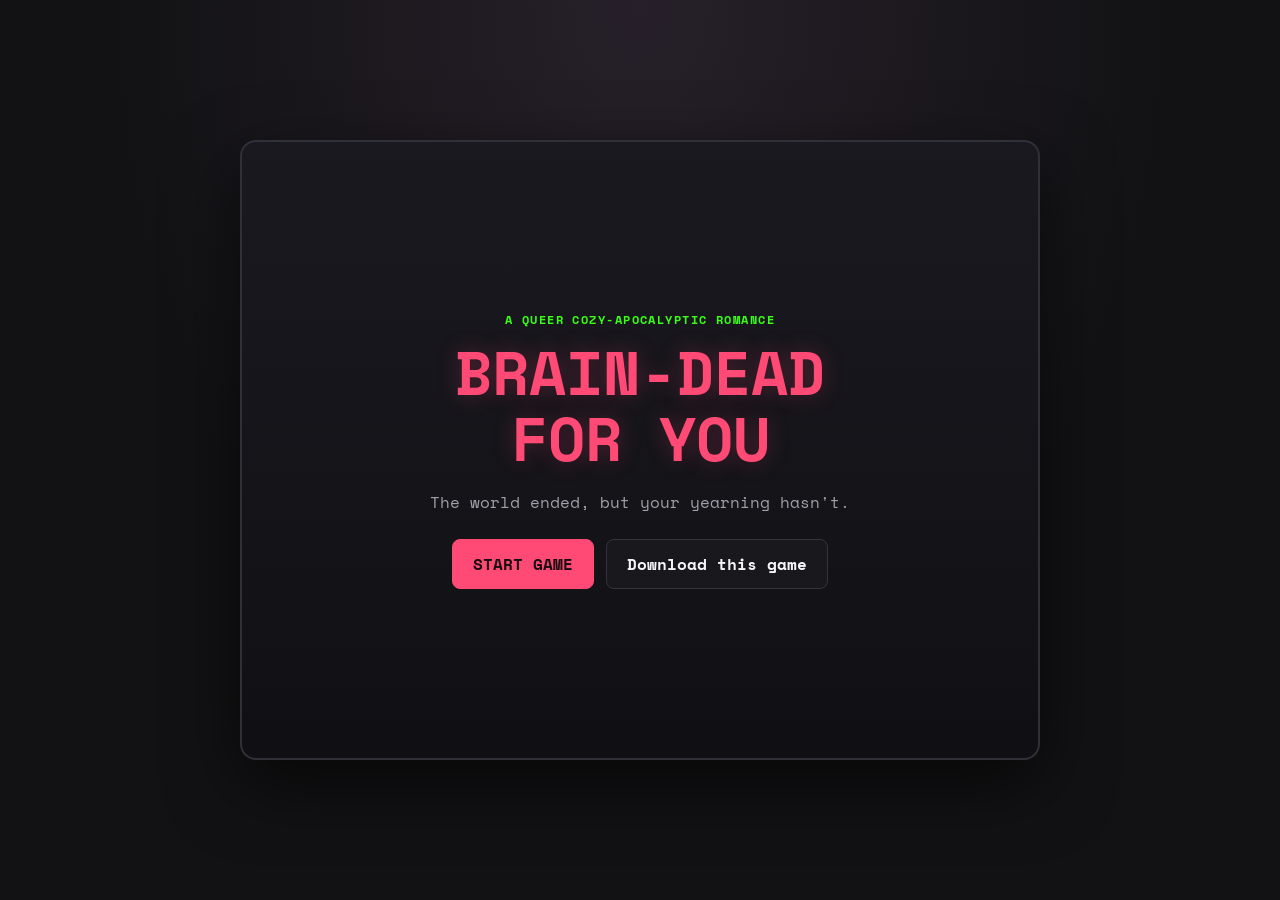
<file: index.html>
<!DOCTYPE html>
<html lang="en">
<head>
  <meta charset="UTF-8">
  <meta name="viewport" content="width=device-width, initial-scale=1.0">
  <meta name="theme-color" content="#121214">
  <title>Brain-Dead For You — Zombie Romance</title>
  <link rel="stylesheet" href="style.css">
  <script src="script.js" defer></script>
</head>
<body>
  <main id="game-container" aria-label="Brain-Dead For You visual novel">
    <div id="hud" aria-live="polite" hidden>
      <div id="hunger-display" class="stat-badge">🧠 HUNGER: 30%</div>
      <div id="affection-display" class="stat-badge">💖 AFFECTION: 0</div>
    </div>

    <section id="screen-start" class="screen active" aria-labelledby="start-title">
      <p class="eyebrow">A queer cozy-apocalyptic romance</p>
      <h1 id="start-title" class="title-logo">BRAIN-DEAD<br>FOR YOU</h1>
      <p class="intro-copy">The world ended, but your yearning hasn't.</p>
      <div class="start-actions">
        <button class="btn btn-primary" type="button" data-action="start">Start game</button>
        <a class="btn btn-secondary" href="download.html" download>Download this game</a>
      </div>
    </section>

    <section id="screen-char-select" class="screen" aria-labelledby="protagonist-title" hidden>
      <p class="eyebrow">First, who are you?</p>
      <h2 id="protagonist-title">Choose your protagonist</h2>
      <div class="option-grid">
        <button class="btn character-option" type="button" data-protagonist="Ash">
          <span class="option-name">Ash <small>(he/him)</small></span>
          <span class="option-description">Soft-hearted art student with extra feelings.</span>
        </button>
        <button class="btn character-option" type="button" data-protagonist="Cleo">
          <span class="option-name">Cleo <small>(she/her)</small></span>
          <span class="option-description">Alt-rock riot grrrl with a chaotic heart.</span>
        </button>
      </div>
      <button class="text-button" type="button" data-action="back-start">Back</button>
    </section>

    <section id="screen-crush-select" class="screen" aria-labelledby="crush-title" hidden>
      <p class="eyebrow">Someone has your heart</p>
      <h2 id="crush-title">Choose your crush</h2>
      <div id="crush-options" class="option-grid"></div>
      <button class="text-button" type="button" data-action="back-protagonist">Back</button>
    </section>

    <section id="screen-game" class="screen game-screen" aria-label="Story" hidden>
      <div id="stage" aria-hidden="true">
        <div id="player-sprite" class="sprite"></div>
        <div id="crush-sprite" class="sprite"></div>
      </div>
      <div id="dialogue-container" aria-live="polite" aria-atomic="true">
        <p id="act-label" class="act-label"></p>
        <div id="speaker-name">System</div>
        <p id="dialogue-text"></p>
        <div id="choices-box" class="choices-box"></div>
        <button id="next-btn" class="btn btn-primary next-button" type="button" data-action="next">Next <span aria-hidden="true">→</span></button>
      </div>
    </section>

    <section id="screen-end" class="screen" aria-labelledby="end-title" hidden>
      <p class="eyebrow">Your story ends… for now</p>
      <h2 id="end-title" class="title-logo">THE END</h2>
      <p id="end-text" class="ending-copy"></p>
      <button class="btn btn-primary" type="button" data-action="reset">Play again</button>
    </section>
  </main>
</body>
</html>
</file>
<file: style.css>
@import url('https://fonts.googleapis.com/css2?family=Space+Mono:wght@400;700&display=swap');

:root {
  color-scheme: dark;
  --bg-dark: #121214;
  --panel-bg: #1e1e24;
  --accent-pink: #ff4a75;
  --accent-green: #39ff14;
  --text-main: #f5f5f7;
  --text-muted: #a0a0aa;
  --border: #34343f;
}

* { box-sizing: border-box; }

body {
  min-height: 100vh;
  margin: 0;
  padding: 20px;
  display: grid;
  place-items: center;
  background: radial-gradient(ellipse at 50% 0%, #27202a 0%, var(--bg-dark) 58%);
  color: var(--text-main);
  font-family: 'Space Mono', 'Courier New', monospace;
}

button, a { font: inherit; }

#game-container {
  position: relative;
  width: min(100%, 800px);
  height: min(min(780px, calc(100dvh - 40px)), 620px);
  min-height: 500px;
  overflow: hidden;
  isolation: isolate;
  border: 2px solid #303039;
  border-radius: 16px;
  background: linear-gradient(180deg, #1a1920 0%, #101014 100%);
  box-shadow: 0 24px 70px #0009;
}

.screen {
  position: absolute;
  inset: 0;
  display: flex;
  flex-direction: column;
  align-items: center;
  justify-content: center;
  padding: clamp(20px, 5vw, 44px);
  text-align: center;
  animation: arrive 220ms ease-out;
}
.screen.active { display: flex; }
/* Keep inactive screens hidden even when they also have the .active display rule. */
.screen[hidden], #hud[hidden] { display: none !important; }

@keyframes arrive {
  from { opacity: 0; transform: translateY(6px); }
  to { opacity: 1; transform: translateY(0); }
}

.eyebrow, .act-label {
  margin: 0 0 12px;
  color: var(--accent-green);
  font-size: .75rem;
  font-weight: 700;
  letter-spacing: .12em;
  text-transform: uppercase;
}

.title-logo {
  margin: 0;
  color: var(--accent-pink);
  font-size: clamp(2.2rem, 8vw, 3.8rem);
  line-height: 1.08;
  text-shadow: 0 0 22px #ff4a7544;
}

h2 { margin: 0 0 18px; font-size: clamp(1.35rem, 4vw, 2rem); }
.intro-copy { margin: 18px 0 25px; color: var(--text-muted); }

.btn {
  display: inline-flex;
  align-items: center;
  justify-content: center;
  border: 1px solid #555563;
  border-radius: 8px;
  padding: 12px 20px;
  color: var(--text-main);
  background: #25252f;
  font-weight: 700;
  cursor: pointer;
  text-decoration: none;
  transition: transform 160ms ease, background 160ms ease, border-color 160ms ease, color 160ms ease;
}
.btn:hover, .btn:focus-visible {
  transform: translateY(-2px);
  border-color: var(--accent-pink);
  background: #39232c;
  outline: none;
}
.btn:focus-visible, .text-button:focus-visible { outline: 2px solid var(--accent-green); outline-offset: 3px; }
.btn-primary { border-color: var(--accent-pink); background: var(--accent-pink); color: #160c10; text-transform: uppercase; }
.btn-primary:hover, .btn-primary:focus-visible { background: #ff7393; color: #160c10; }
.btn-secondary {
  border-color: var(--border);
  background: rgba(255, 255, 255, 0.02);
  color: var(--text-main);
}
.btn-secondary:hover, .btn-secondary:focus-visible {
  border-color: var(--accent-green);
  background: rgba(57, 255, 20, 0.08);
  color: var(--text-main);
}

.start-actions {
  display: flex;
  flex-wrap: wrap;
  justify-content: center;
  gap: 12px;
}

.option-grid {
  display: grid;
  grid-template-columns: repeat(2, minmax(0, 1fr));
  gap: 14px;
  width: min(100%, 590px);
  margin: 14px 0;
}
.character-option { min-height: 115px; text-align: left; }
.option-name { display: block; margin-bottom: 8px; color: var(--accent-pink); font-size: 1.1rem; }
.option-name small { color: var(--text-muted); font-size: .72rem; }
.option-description { display: block; color: var(--text-muted); font-size: .75rem; line-height: 1.5; }
.text-button { margin-top: 12px; padding: 8px 12px; border: 0; color: var(--text-muted); background: transparent; cursor: pointer; }
.text-button:hover { color: var(--text-main); }

#hud {
  position: absolute;
  z-index: 5;
  top: 14px;
  left: 14px;
  right: 14px;
  display: flex;
  justify-content: space-between;
  gap: 10px;
  pointer-events: none;
}
.stat-badge { padding: 8px 13px; border: 1px solid; border-radius: 99px; background: #17171ddd; font-size: clamp(.65rem, 2vw, .82rem); font-weight: 700; }
#hunger-display { border-color: var(--accent-green); color: var(--accent-green); }
#affection-display { border-color: var(--accent-pink); color: var(--accent-pink); }

.game-screen { justify-content: flex-end; padding: 0; text-align: left; }
#stage {
  position: absolute;
  inset: 0 0 190px;
  display: flex;
  align-items: flex-end;
  justify-content: space-evenly;
  padding: 22px 10% 0;
  background: radial-gradient(ellipse at 50% 70%, #344338 0%, #202b2a 36%, #171a20 74%);
  transition: background 300ms ease;
}
#stage::before {
  position: absolute;
  right: 0;
  bottom: 0;
  left: 0;
  height: 28%;
  background: linear-gradient(0deg, #111317, transparent);
  content: '';
}
.sprite {
  position: relative;
  z-index: 1;
  width: min(34%, 190px);
  height: min(90%, 300px);
  background-position: bottom center;
  background-repeat: no-repeat;
  background-size: contain;
  filter: drop-shadow(0 10px 12px #0007);
  opacity: 0;
  transform: translateY(15px);
  transition: opacity 250ms ease, transform 250ms ease, filter 250ms ease;
}
.sprite svg { display: block; width: 100%; height: 100%; overflow: visible; }
.sprite.active { opacity: 1; transform: translateY(0); }
.sprite.speaking { transform: translateY(-5px) scale(1.04); filter: drop-shadow(0 0 12px #fff5); }

#dialogue-container {
  position: relative;
  z-index: 2;
  width: 100%;
  min-height: 190px;
  padding: 18px 24px 20px;
  border-top: 3px solid #34343f;
  background: #1e1e24f5;
  backdrop-filter: blur(8px);
}
.act-label { margin-bottom: 5px; font-size: .65rem; }
#speaker-name { margin-bottom: 7px; color: var(--accent-pink); font-size: 1rem; font-weight: 700; letter-spacing: .06em; text-transform: uppercase; }
#dialogue-text { max-width: 680px; margin: 0 0 12px; color: var(--text-main); font-size: .9rem; line-height: 1.6; white-space: pre-line; }
.next-button { float: right; min-width: 105px; padding: 9px 16px; }
.choices-box { display: grid; gap: 8px; margin: 12px 0 0; }
.choice-btn { width: 100%; padding: 10px 14px; text-align: left; font-size: .8rem; }
.choice-btn:hover { border-color: var(--accent-green); background: #29362a; }
.ending-copy { max-width: 560px; margin: 22px 0 28px; color: var(--text-main); line-height: 1.7; }

@media (max-width: 560px) {
  body { padding: 8px; }
  #game-container { height: calc(100dvh - 16px); min-height: 470px; border-radius: 12px; }
  .screen { padding: 22px 16px; }
  .option-grid { grid-template-columns: 1fr; gap: 10px; }
  .character-option { min-height: 86px; }
  #stage { inset: 0 0 220px; padding-inline: 5%; }
  #dialogue-container { min-height: 220px; padding: 14px 16px; }
  #dialogue-text { font-size: .82rem; }
  .stat-badge { padding: 7px 9px; }
  .start-actions { flex-direction: column; }
}

@media (prefers-reduced-motion: reduce) {
  *, *::before, *::after { animation-duration: .01ms !important; transition-duration: .01ms !important; scroll-behavior: auto !important; }
}
</file>
